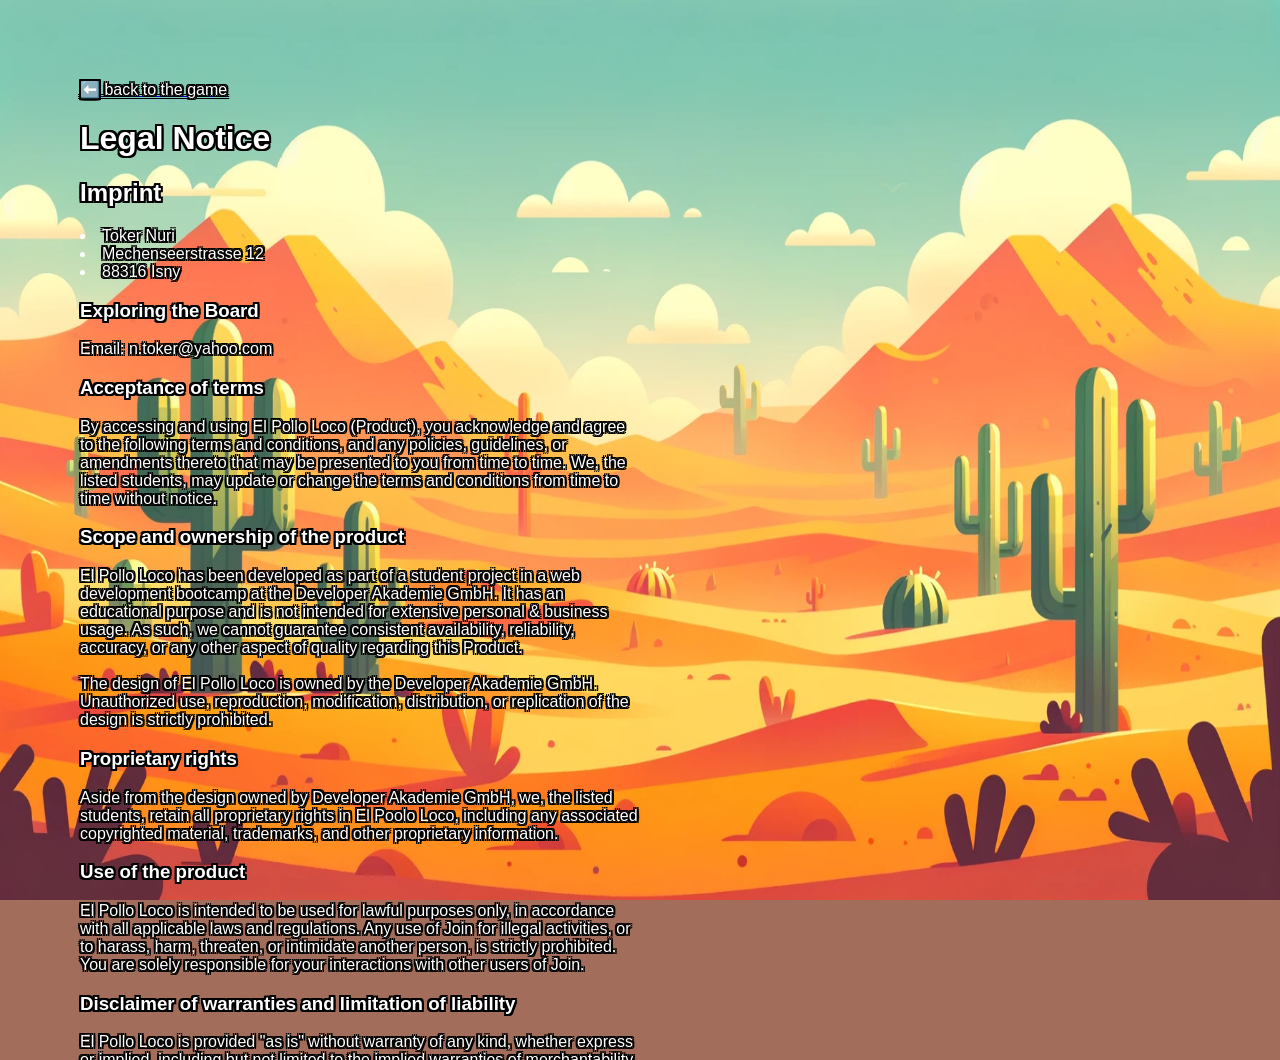
<file: impressum.html>
<!DOCTYPE html>
<html lang="en" translate="no">

<head>
    <meta charset="UTF-8" />
    <meta name="viewport" content="width=device-width, initial-scale=1.0" />
    <link rel="stylesheet" href="./impressum.css" />
<link rel="icon" type="image/png" href="img/icons/favicon_chicken.png">
    <title>El pollo loco | Impressum</title>
</head>

<body>

    <main id="impressum">
        <div class="imprint-wrapper" style="max-width: 50%;">
            <div class="head">


                <a href="./index.html" class="flex align-center" style="gap:10px; text-decoration: underline;">⬅️ <span
                        style="color: white">back to the game</span></a>
                <h1>Legal Notice</h1>
            </div>

            <h2 class="mt-10">Imprint</h2>
            <div class="mt-10">
                <li>Toker Nuri</li>
                <li>Mechenseerstrasse 12</li>
                <li>88316 Isny</li>
            </div>
            <div class="mt-10">
                <h3>Exploring the Board</h3>
                <span>Email: n.toker@yahoo.com</span>
                <br>
            </div>
            <div class="mt-10">
                <h3 class="mt-10">Acceptance of terms</h3>
                <span>
                    By accessing and using El Pollo Loco (Product), you acknowledge and agree
                    to the following terms and conditions, and any policies,
                    guidelines, or amendments thereto that may be presented to you
                    from time to time. We, the listed students, may update or change
                    the terms and conditions from time to time without notice.
                </span>
            </div>
            <div class="mt-10">
                <h3 class="mt-10">Scope and ownership of the product</h3>
                <span>
                    El Pollo Loco has been developed as part of a student project in a
                    web development bootcamp at the Developer Akademie GmbH. It has an
                    educational purpose and is not intended for extensive personal &
                    business usage. As such, we cannot guarantee consistent
                    availability, reliability, accuracy, or any other aspect of
                    quality regarding this Product. <br /><br />
                    The design of El Pollo Loco is owned by the Developer Akademie GmbH.
                    Unauthorized use, reproduction, modification, distribution, or
                    replication of the design is strictly prohibited.
                </span>
            </div>
            <div class="mt-10">
                <h3 class="mt-10">Proprietary rights</h3>
                <span>
                    Aside from the design owned by Developer Akademie GmbH, we, the
                    listed students, retain all proprietary rights in El Poolo Loco, including
                    any associated copyrighted material, trademarks, and other
                    proprietary information.
                </span>
            </div>
            <div class="mt-10">
                <h3 class="mt-10">Use of the product</h3>
                <span>
                    El Pollo Loco is intended to be used for lawful purposes only, in
                    accordance with all applicable laws and regulations. Any use of
                    Join for illegal activities, or to harass, harm, threaten, or
                    intimidate another person, is strictly prohibited. You are solely
                    responsible for your interactions with other users of Join.
                </span>
            </div>
            <div class="mt-10">
                <h3 class="mt-10">Disclaimer of warranties and limitation of liability</h3>
                <span>
                    El Pollo Loco is provided "as is" without warranty of any kind, whether
                    express or implied, including but not limited to the implied
                    warranties of merchantability, fitness for a particular purpose,
                    and non-infringement. In no event will we, the listed students, or
                    the Developer Akademie, be liable for any direct, indirect,
                    incidental, special, consequential or exemplary damages, including
                    but not limited to, damages for loss of profits, goodwill, use,
                    data, or other intangible losses, even if we have been advised of
                    the possibility of such damages, arising out of or in connection
                    with the use or performance of El Pollo Loco.
                </span>
            </div>
            <div class="mt-10">
                <h3 class="mt-10">Indemnity</h3>
                <span>
                    You agree to indemnify, defend and hold harmless us, the listed
                    students, the Developer Akademie, and our affiliates, partners,
                    officers, directors, agents, and employees, from and against any
                    claim, demand, loss, damage, cost, or liability (including
                    reasonable legal fees) arising out of or relating to your use of
                    Join and/or your breach of this Legal Notice.
                </span>
            </div>
            <br />
            <p>
                For any questions or notices, please contact me at n.toker@yahoo.com.
            </p>
            <br />
            <p>Date: November 20, 2025</p>
        </div>
        <br />
        <br />
        </div>
    </main>

</body>

</html>
</file>
<file: impressum.css>
main {
    padding: 80px;
    overflow-y: auto;
    max-height: 100vh;
    -ms-overflow-style: none;
    scrollbar-width: none;
}

body {
    overflow-y: auto;
    display: flex;
    flex-direction: column;
    align-items: center;
    background-image: url('img/desert.png');
    background-size: 100% 100%;
    background-repeat: no-repeat;
    background-position: center;
    background-attachment: fixed;
    min-height: 100vh;
    background-color: #A26E5B;
    margin: 0;
    padding: 0;
    -webkit-overflow-scrolling: touch;
    -ms-overflow-style: none;
    scrollbar-width: none;
}

/* Remove scrollbars completely */
*::-webkit-scrollbar {
    display: none;
}

h1, h2, h3, .imprint-wrapper, span, li, p, .impressum-text {
    font-family: 'Segoe UI', Tahoma, Geneva, Verdana, sans-serif;
    color: white;
    text-shadow: 
        -2px -2px 0 #000,
        2px -2px 0 #000,
        -2px 2px 0 #000,
        2px 2px 0 #000,
        -2px 0 0 #000,
        2px 0 0 #000,
        0 -2px 0 #000,
        0 2px 0 #000 !important;
}



.back-arrow{
    width: 30px;
    height: auto;
}

/* Responsive Design for small screens */
@media screen and (max-width: 480px) {
    main {
        padding: 20px;
        overflow-y: auto;
        max-height: 100vh;
        -ms-overflow-style: none;
        scrollbar-width: none;
    }
    
    body {
        overflow-y: auto;
        -ms-overflow-style: none;
        scrollbar-width: none;
    }
    
    h1 {
        font-size: 1.5rem;
        margin: 10px 0;
    }
    
    h2 {
        font-size: 1.2rem;
        margin: 8px 0;
    }
    
    p, li, span {
        font-size: 0.9rem;
        line-height: 1.4;
    }
    
    .imprint-wrapper {
        padding: 10px;
    }
}
</file>
